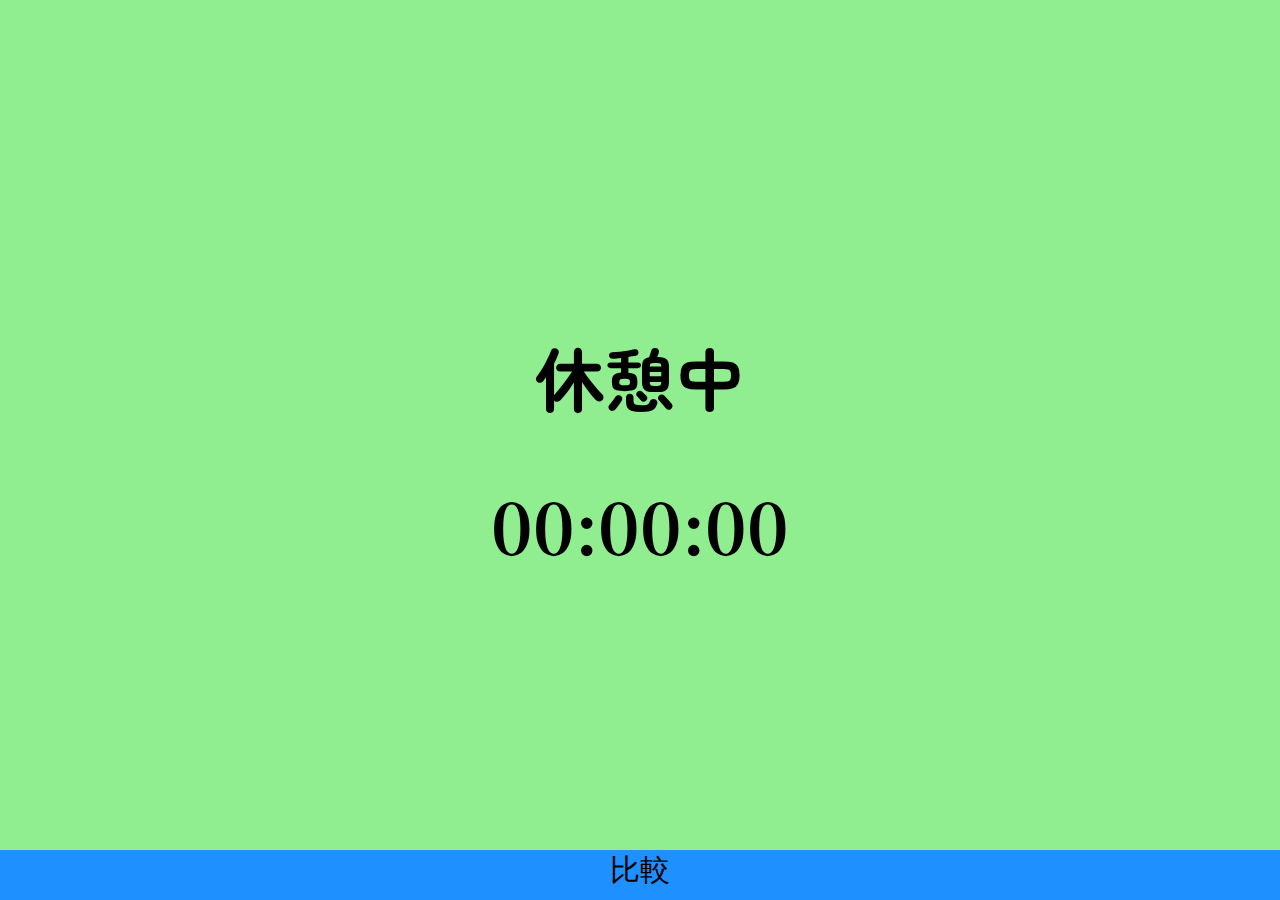
<file: index.html>
<!DOCTYPE html>
<html lang="ja">
<head>
    <meta charset="UTF-8">
    <meta http-equiv="X-UA-Compatible" content="IE=edge">
    <meta name="viewport" content="width=device-width, initial-scale=1.0">
    <link rel="preconnect" href="https://fonts.googleapis.com">
<link rel="preconnect" href="https://fonts.gstatic.com" crossorigin>
<link href="https://fonts.googleapis.com/css2?family=Zen+Maru+Gothic:wght@300&display=swap" rel="stylesheet">
<link href="https://fonts.googleapis.com/css2?family=Noto+Serif+JP:wght@300&family=Zen+Maru+Gothic:wght@300&display=swap" rel="stylesheet">
    <style>
        body{
            background-color:lightgreen;
        }
        #status{
            font-family: 'Zen Maru Gothic', sans-serif;
        }
        #center{
            width:350px;
            position: absolute;
            top: 50%;
            left: 50%;
            transform: translate(-50%, -50%);
    -webkit-transform: translate(-50%, -50%);
    -ms-transform: translate(-50%, -50%);
    text-align: center;
        }
        #center h1{
            font-size: 70px;
        }
        #time{
            font-family: 'Noto Serif JP', serif;
        }
        #tggle{
            height: 25px;
            position: absolute;
            top: 0px;
            right: 150px;
        }
        #tggle p{
            font-size: small;
        }
        #changebutton{
            width:100%;
            height: 50px;
            position: absolute;
            bottom:0;
            left: 0;
            text-align: center;
            background-color:dodgerblue;
            font-size: 30px;
            cursor: pointer;
        }

/* === ボタンを表示するエリア ============================== */
.switchArea {
 line-height    : 20px;                /* 1行の高さ          */
 letter-spacing : 0;                   /* 文字間             */
 text-align     : center;              /* 文字位置は中央     */
 font-size      : 9px;                /* 文字サイズ         */

 position       : relative;            /* 親要素が基点       */
 margin         : auto;                /* 中央寄せ           */
 width          : 50px;               /* ボタンの横幅       */
}

/* === チェックボックス ==================================== */
.switchArea input[type="checkbox"] {
 display        : none;            /* チェックボックス非表示 */
}

/* === チェックボックスのラベル（標準） ==================== */
.switchArea label {
 display        : block;               /* ボックス要素に変更 */
 box-sizing     : border-box;          /* 枠線を含んだサイズ */
 height         : 20px;                /* ボタンの高さ       */
 border         : 2px solid #999999;   /* 未選択タブのの枠線 */
 border-radius  : 10px;                /* 角丸               */
}

/* === チェックボックスのラベル（ONのとき） ================ */
.switchArea input[type="checkbox"]:checked +label {
 border-color   : #78bd78;             /* 選択タブの枠線     */
}

/* === 表示する文字（標準） ================================ */
.switchArea label span:after{
 content        : "OFF";               /* 表示する文字       */
 padding        : 0 0 0 12px;          /* 表示する位置       */
 color          : #999999;             /* 文字色             */
}

/* === 表示する文字（ONのとき） ============================ */
.switchArea  input[type="checkbox"]:checked + label span:after{
 content        : "ON";                /* 表示する文字       */
 padding        : 0 12px 0 0;          /* 表示する位置       */
 color          : #78bd78;             /* 文字色             */
}

/* === 丸部分のSTYLE（標準） =============================== */
.switchArea #swImg {
 position       : absolute;            /* 親要素からの相対位置*/
 width          : 16px;                /* 丸の横幅           */
 height         : 16px;                /* 丸の高さ           */
 background     : #999999;             /* カーソルタブの背景 */
 top            : 2px;                 /* 親要素からの位置   */
 left           : 1px;                 /* 親要素からの位置   */
 border-radius  : 8px;                /* 角丸               */
 transition     : .2s;                 /* 滑らか変化         */
}

/* === 丸部分のSTYLE（ONのとき） =========================== */
.switchArea input[type="checkbox"]:checked ~ #swImg {
 transform      : translateX(30px);    /* 丸も右へ移動       */
 background     : #78bd78;             /* カーソルタブの背景 */
}

</style>
<link rel="icon" href="./gakkanicon.png" />
    <title>Gakkan</title>
    <script>
        function comparison(){
            alert('α版では使用できません');
        }
    </script>
</head>
<body>
    <div id="outer">
        <div id="tggle">
        <p>画面回転</p>
        <div class="switchArea">
            <input type="checkbox" id="switch1" onchange="routate()">
            <label for="switch1"><span></span></label>
            <div id="swImg"></div>
          </div>
        </div>
        <div id="inner">
            <div id="center">
                <h1 id="status">休憩中</h1>
                <h1 id="time">00:00:00</h1>
            </div>
        </div>
        <div id="changebutton" onclick="comparison()">比較</div>
    </div>
    <script src="https://ajax.googleapis.com/ajax/libs/jquery/3.2.1/jquery.min.js"></script>
    <script>
        var rotate = localStorage.getItem('rotate');
        var check = document.getElementById('switch1').checked;
        var center = document.getElementById('center');
        console.log(rotate)
        if(!localStorage.getItem('time')){
            localStorage.setItem('time',0);
        }
      if(rotate=="true"){
        document.getElementById('switch1').checked=true;
            center.style.cursor="not-allowed";
        }else if(!rotate){
            document.getElementById('switch1').checked=true;
            center.style.cursor="not-allowed";
        }else if(rotate=="false"){
            center.setAttribute('onclick','start()');
            center.style.cursor="pointer";
        }

        if (navigator.userAgent.match(/iPhone|Android.+Mobile/)) {
            window.addEventListener("orientationchange", function() {
    var orientation = window.orientation;
    if (orientation === 0) {
        stop();
    } else {
        start();
  }
});
  } else {
    center.setAttribute('onclick','start()');
    center.style.cursor="pointer";
    document.getElementById('tggle').style.display="none";
            document.getElementById('switch1').checked=false;
    localStorage.setItem('rotate','false');
  }



        function routate(){
        var check = document.getElementById('switch1').checked;
            if(check){
                localStorage.setItem('rotate',"true");
            center.setAttribute('onclick','');
            center.style.cursor="not-allowed";
            }else{
                localStorage.setItem('rotate',"false");
            center.setAttribute('onclick','start()');
            center.style.cursor="pointer";
            }
        }

        function start(){
        var check = document.getElementById('switch1').checked;
            document.body.style.backgroundColor='#Ffa07a';
            document.getElementById('status').innerText='学習中';
            document.getElementById('tggle').style.display="none";
            document.getElementById('changebutton').style.display="none";
            if(!check){	
                center.setAttribute('onclick','stop()');
            }
            
            if(!checkdate()){
                retimer();
            }
            saimer();
        }

        
        function stop(){
        var check = document.getElementById('switch1').checked;
            document.body.style.backgroundColor="lightgreen";
            document.getElementById('status').innerText='休憩中';
            document.getElementById('changebutton').style.display="block";
            if (navigator.userAgent.match(/iPhone|Android.+Mobile/)) {
            document.getElementById('tggle').style.display="block";
  } else {
  }
            if(!check){
                center.setAttribute('onclick','start()');
            }
            stimer();
        }


        const time = document.getElementById('time');
//https://tcd-theme.com/2022/06/javascript-stopwatch.html
// 開始時間
let rtime;
// 停止時間
// タイムアウトID
let timeoutID;

// スタートボタンがクリックされたら時間を進める
function saimer(){
  startTime = Date.now();
  rtime = Number(localStorage.getItem('time'));
  displayTime();
}

// 時間を表示する関数
function displayTime() {
  var currentTime = rtime;
  const hour = Math.floor(currentTime/3600);
  const min = Math.floor((currentTime-3600*hour)/60);
  const sec = currentTime-3600*hour-min*60;
  const h = String(hour).padStart(2, '0');
  const m = String(min).padStart(2, '0');
  const s = String(sec).padStart(2, '0');
  rtime=rtime+1;
  time.textContent = `${h}:${m}:${s}`;
  timeoutID = setTimeout(displayTime, 1000);
}

// ストップボタンがクリックされたら時間を止める
function stimer(){
  clearTimeout(timeoutID);
  localStorage.setItem('time',rtime);
  localStorage.setItem('recordDate',new Date());
}

// リセットボタンがクリックされたら時間を0に戻す
function retimer(){
  time.textContent = '00:00:00';
  stopTime = 0;
  localStorage.setItem('time',stopTime);
}

function checkdate(){
    var recordDate = localStorage.getItem('recordDate');
    var rec = new Date(recordDate);
var ago = new Date();
ago.setHours(ago.getHours() -4);
console.log("ago="+ago);
console.log("now="+rec);
if(ago.getDate() == rec.getDate()){
    console.log('true');
    return true;
}else{
    console.log('false');
    return false;
}

}
    </script>
</body>
</html>
</file>
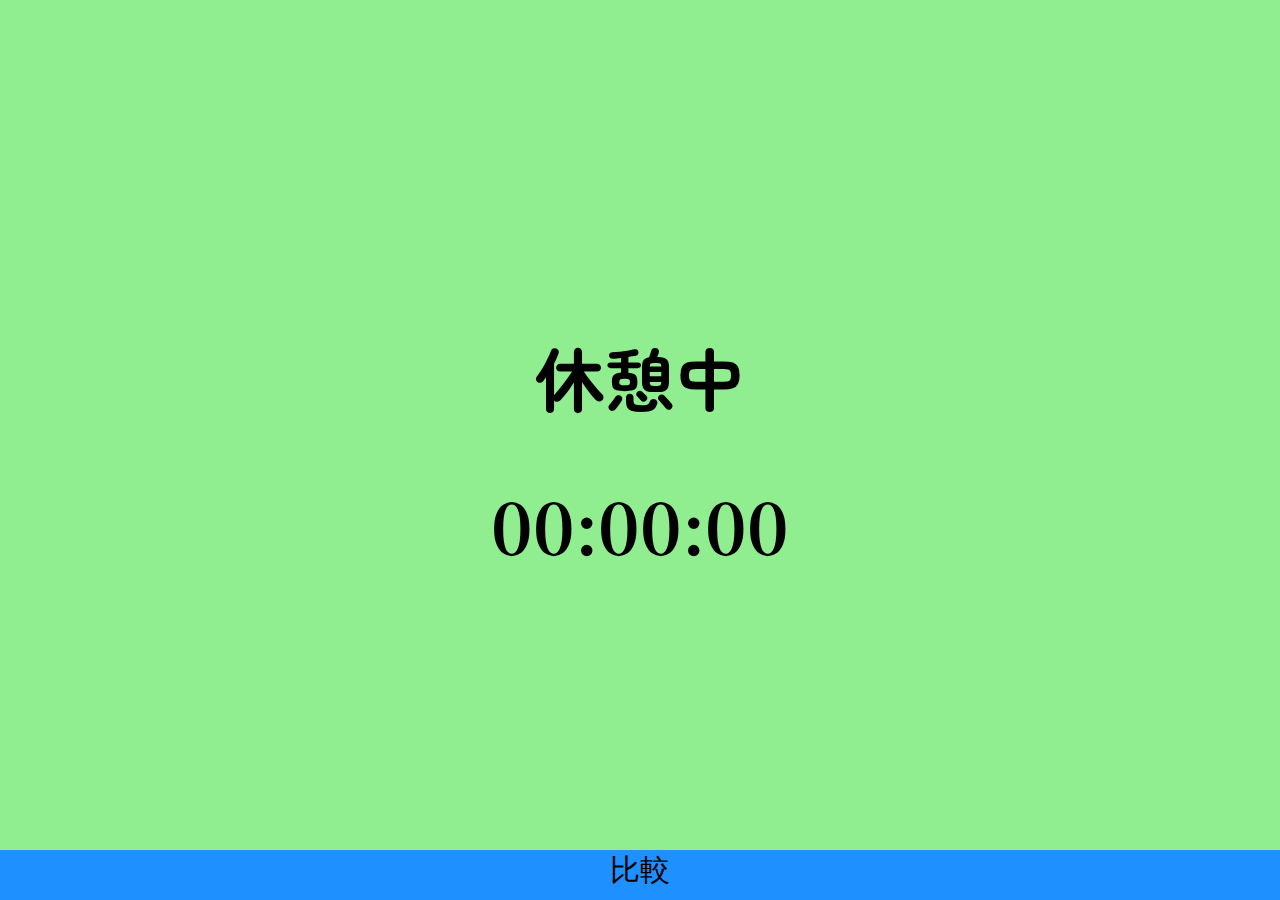
<file: alpha.html>
<!DOCTYPE html>
<html lang="ja">
<head>
    <meta charset="UTF-8">
    <meta http-equiv="X-UA-Compatible" content="IE=edge">
    <meta name="viewport" content="width=device-width, initial-scale=1.0">
    <link rel="preconnect" href="https://fonts.googleapis.com">
<link rel="preconnect" href="https://fonts.gstatic.com" crossorigin>
<link href="https://fonts.googleapis.com/css2?family=Zen+Maru+Gothic:wght@300&display=swap" rel="stylesheet">
<link href="https://fonts.googleapis.com/css2?family=Noto+Serif+JP:wght@300&family=Zen+Maru+Gothic:wght@300&display=swap" rel="stylesheet">
    <style>
        body{
            background-color:lightgreen;
    user-select: none;
        }
        #status{
            font-family: 'Zen Maru Gothic', sans-serif;
        }
        #center{
            width:350px;
            position: absolute;
            top: 50%;
            left: 50%;
            transform: translate(-50%, -50%);
    -webkit-transform: translate(-50%, -50%);
    -ms-transform: translate(-50%, -50%);
    text-align: center;
        }
        #center h1{
            font-size: 70px;
        }
        #time{
            font-family: 'Noto Serif JP', serif;
        }
#tggle{
    height: 25px;
    position: absolute;
    top: 0px;
    right: 15%;
}
        #tggle p{
            font-size: small;
        }
        #changebutton{
            width:100%;
            height: 50px;
            position: absolute;
            bottom:0;
            left: 0;
            text-align: center;
            background-color:dodgerblue;
            font-size: 30px;
            cursor: pointer;
        }

/* === ボタンを表示するエリア ============================== */
.switchArea {
 line-height    : 20px;                /* 1行の高さ          */
 letter-spacing : 0;                   /* 文字間             */
 text-align     : center;              /* 文字位置は中央     */
 font-size      : 9px;                /* 文字サイズ         */

 position       : relative;            /* 親要素が基点       */
 margin         : auto;                /* 中央寄せ           */
 width          : 50px;               /* ボタンの横幅       */
}

/* === チェックボックス ==================================== */
.switchArea input[type="checkbox"] {
 display        : none;            /* チェックボックス非表示 */
}

/* === チェックボックスのラベル（標準） ==================== */
.switchArea label {
 display        : block;               /* ボックス要素に変更 */
 box-sizing     : border-box;          /* 枠線を含んだサイズ */
 height         : 20px;                /* ボタンの高さ       */
 border         : 2px solid #999999;   /* 未選択タブのの枠線 */
 border-radius  : 10px;                /* 角丸               */
}

/* === チェックボックスのラベル（ONのとき） ================ */
.switchArea input[type="checkbox"]:checked +label {
 border-color   : #78bd78;             /* 選択タブの枠線     */
}

/* === 表示する文字（標準） ================================ */
.switchArea label span:after{
 content        : "OFF";               /* 表示する文字       */
 padding        : 0 0 0 12px;          /* 表示する位置       */
 color          : #999999;             /* 文字色             */
}

/* === 表示する文字（ONのとき） ============================ */
.switchArea  input[type="checkbox"]:checked + label span:after{
 content        : "ON";                /* 表示する文字       */
 padding        : 0 12px 0 0;          /* 表示する位置       */
 color          : #78bd78;             /* 文字色             */
}

/* === 丸部分のSTYLE（標準） =============================== */
.switchArea #swImg {
 position       : absolute;            /* 親要素からの相対位置*/
 width          : 16px;                /* 丸の横幅           */
 height         : 16px;                /* 丸の高さ           */
 background     : #999999;             /* カーソルタブの背景 */
 top            : 2px;                 /* 親要素からの位置   */
 left           : 1px;                 /* 親要素からの位置   */
 border-radius  : 8px;                /* 角丸               */
 transition     : .2s;                 /* 滑らか変化         */
}

/* === 丸部分のSTYLE（ONのとき） =========================== */
.switchArea input[type="checkbox"]:checked ~ #swImg {
 transform      : translateX(30px);    /* 丸も右へ移動       */
 background     : #78bd78;             /* カーソルタブの背景 */
}

</style>
    <title>Gakkan-var.alpha</title>
    <link rel="icon" href="./gakkanicon.png" />
    <script>
        function comparison(){
            location.href="./comparison.html"
        }
    </script>
</head>
<body>
    <div id="outer">
        <div id="tggle">
        <p>画面回転</p>
        <div class="switchArea">
            <input type="checkbox" id="switch1" onchange="routate()">
            <label for="switch1"><span></span></label>
            <div id="swImg"></div>
          </div>
        </div>
        <div id="inner">
            <div id="center">
                <h1 id="status">休憩中</h1>
                <h1 id="time">00:00:00</h1>
            </div>
        </div>
        <div id="changebutton" onclick="comparison()">比較</div>
    </div>
    <script src="https://ajax.googleapis.com/ajax/libs/jquery/3.2.1/jquery.min.js"></script>
    <script>
        var rotate = localStorage.getItem('rotate');
        var check = document.getElementById('switch1').checked;
        var center = document.getElementById('center');
        console.log(rotate)
      if(rotate=="true"){
        document.getElementById('switch1').checked=true;
            center.style.cursor="not-allowed";
        }else if(!rotate){
            document.getElementById('switch1').checked=true;
            center.style.cursor="not-allowed";
        }else if(rotate=="false"){
            center.setAttribute('onclick','start()');
            center.style.cursor="pointer";
        }

        if (navigator.userAgent.match(/iPhone|Android.+Mobile/)&&rotate=="true") {
            window.addEventListener("orientationchange", function() {
    var orientation = window.orientation;
    if (orientation === 0) {
        stop();
    } else {
        start();
  }
});
  } else {
    center.setAttribute('onclick','start()');
    center.style.cursor="pointer";
    document.getElementById('tggle').style.display="none";
            document.getElementById('switch1').checked=false;
    localStorage.setItem('rotate','false');
  }



        function routate(){
        var check = document.getElementById('switch1').checked;
            if(check){
                localStorage.setItem('rotate',"true");
            center.setAttribute('onclick','');
            center.style.cursor="not-allowed";
            }else{
                localStorage.setItem('rotate',"false");
            center.setAttribute('onclick','start()');
            center.style.cursor="pointer";
            }
        }

        function start(){
        var check = document.getElementById('switch1').checked;
            document.body.style.backgroundColor='#Ffa07a';
            document.getElementById('status').innerText='学習中';
            document.getElementById('tggle').style.display="none";
            document.getElementById('changebutton').style.display="none";
            if(!check){	
                center.setAttribute('onclick','stop()');
            }
            
            if(!checkdate()){
                retimer();
            }
            saimer();
        }

        
        function stop(){
        var check = document.getElementById('switch1').checked;
            document.body.style.backgroundColor="lightgreen";
            document.getElementById('status').innerText='休憩中';
            document.getElementById('changebutton').style.display="block";
            if (navigator.userAgent.match(/iPhone|Android.+Mobile/)) {
            document.getElementById('tggle').style.display="block";
  } else {
  }
            if(!check){
                center.setAttribute('onclick','start()');
            }
            stimer();
        }


        const time = document.getElementById('time');
//https://tcd-theme.com/2022/06/javascript-stopwatch.html
// 開始時間
let rtime;
// 停止時間
// タイムアウトID
let timeoutID;

// スタートボタンがクリックされたら時間を進める
function saimer(){
  startTime = Date.now();
  rtime = Number(localStorage.getItem('time'));
  displayTime();
}

// 時間を表示する関数
function displayTime() {
  var currentTime = rtime;
  const hour = Math.floor(currentTime/3600);
  const min = Math.floor((currentTime-3600*hour)/60);
  const sec = currentTime-3600*hour-min*60;
  const h = String(hour).padStart(2, '0');
  const m = String(min).padStart(2, '0');
  const s = String(sec).padStart(2, '0');
  rtime=rtime+1;
  time.textContent = `${h}:${m}:${s}`;
  timeoutID = setTimeout(displayTime, 1000);
}

// ストップボタンがクリックされたら時間を止める
function stimer(){
  clearTimeout(timeoutID);
  localStorage.setItem('time',rtime);
  localStorage.setItem('recordDate',new Date());
}

// リセットボタンがクリックされたら時間を0に戻す
function retimer(){
  time.textContent = '00:00:00';
  stopTime = 0;
  localStorage.setItem('time',stopTime);
}

function checkdate(){
    var recordDate = localStorage.getItem('recordDate');
    var rec = new Date(recordDate);
var ago = new Date();
ago.setHours(ago.getHours() -4);
console.log("ago="+ago);
console.log("now="+rec);
if(ago.getDate() == rec.getDate()){
    console.log('true');
    return true;
}else{
    console.log('false');
    return false;
}

}
    </script>
</body>
</html>
</file>
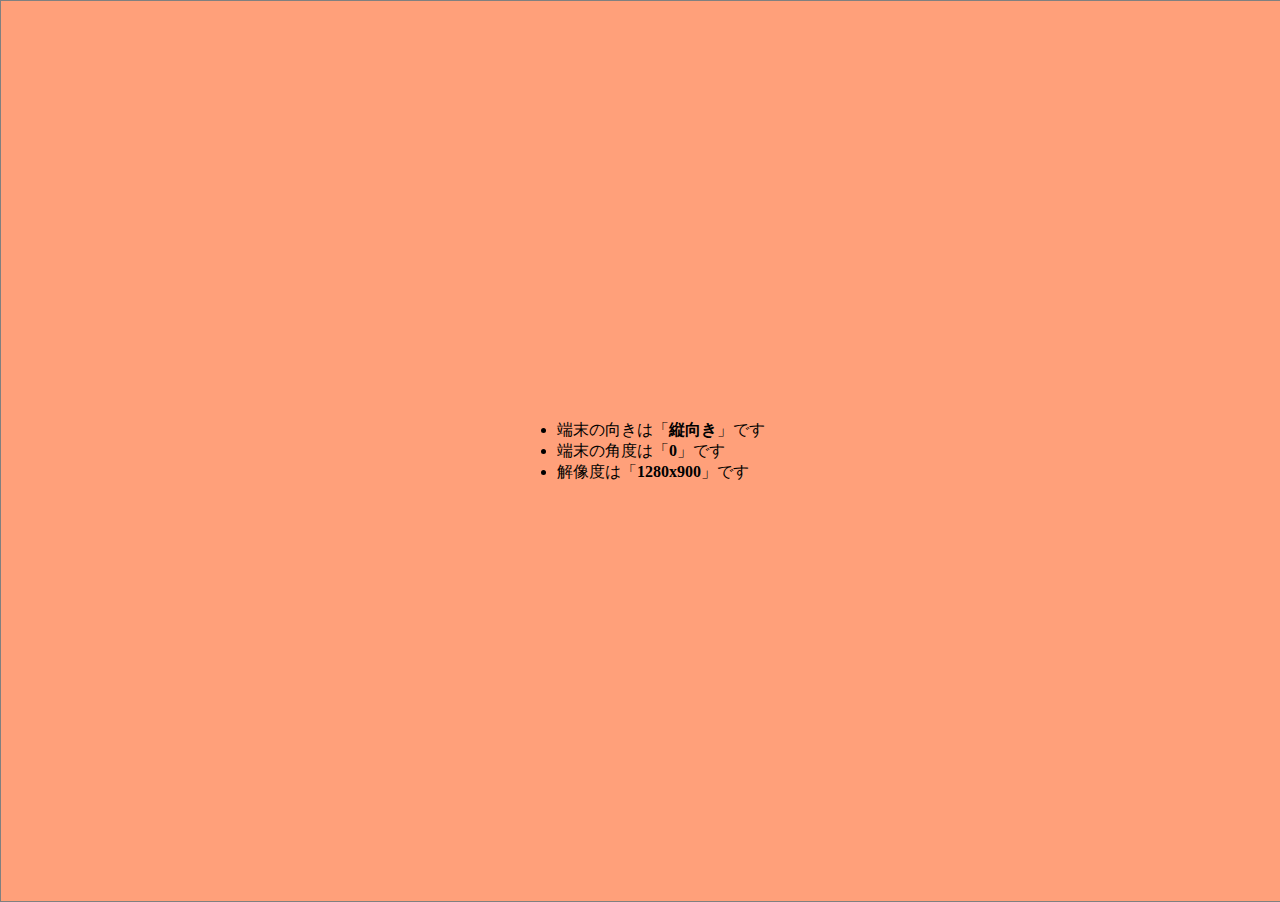
<file: test.html>
<!DOCTYPE html>
<html>
<head>
<meta charset="UTF-8">
<meta name="viewport" content="width=device-width">
<title>HTML5 端末の向きチェック -Gakkan_testing</title>
<style>
html, body{
  height: 100%;
  margin: 0px;
  -webkit-text-size-adjust: 100%;  /* Safari対策 */
}
#result{
  display: flex;
  justify-content: center;
  align-items: center;
  width: 100%;
  height: 100%;
  border: 1px solid gray;
  font-size: 100%;
}

/* 横向き */
#result.landscape{ background-color:lightblue; }

/* 縦向き */
#result.portrait{ background-color:lightsalmon; }
</style>
</head>
<body>

<!-- 結果表示 -->
<div id="result"></div>

<script>
/**
 * [Event] ロード完了 (onload)
 */
 window.onload = ()=>{
  setResult();
}

/**
 * [Event] 画面回転 (orientationchange)
 */
window.addEventListener("orientationchange", ()=>{
  setResult();
});


/**
 * 結果表示
 */
function setResult(){
  const result = document.querySelector("#result");

  // 角度を取得
  const angle = getAngle();
  if( angle.value === undefined ){
    result.innerHTML = "端末の向きを取得することが出来ませんでした";
    return(false);
  }

  // メッセージを表示
  result.innerHTML =  "<ul>"
                      +   `<li>端末の向きは「<strong>${angle.isPortrait? "縦向き":"横向き"}</strong>」です</li>`
                      +   `<li>端末の角度は「<strong>${angle.value}</strong>」です</li>`
                      +   `<li>解像度は「<strong>${window.screen.width}x${window.screen.height}</strong>」です</li>`
                      + "</ul>";

  // 縦向き
  if( angle.isPortrait ) {
    result.classList.remove("landscape");
    result.classList.add("portrait");
  }
  // 横向き
  else{
    result.classList.remove("portrait");
    result.classList.add("landscape");
  }
}

/**
 * 端末の方向を返却する
 *
 * @return {object}
 */
function getAngle(){
  // 角度を取得
  let angle = screen && screen.orientation && screen.orientation.angle;
  if ( angle === undefined ) {
    angle = window.orientation;    // iOS用
  }

  const isPortrait = (angle === 0);
  return({
          value: angle,           // 具体的な角度
     isPortrait: isPortrait,      // 縦向き
    isLandscape: ! isPortrait,    // 横向き
  });
}
</script>
</body>
</html>
</file>
